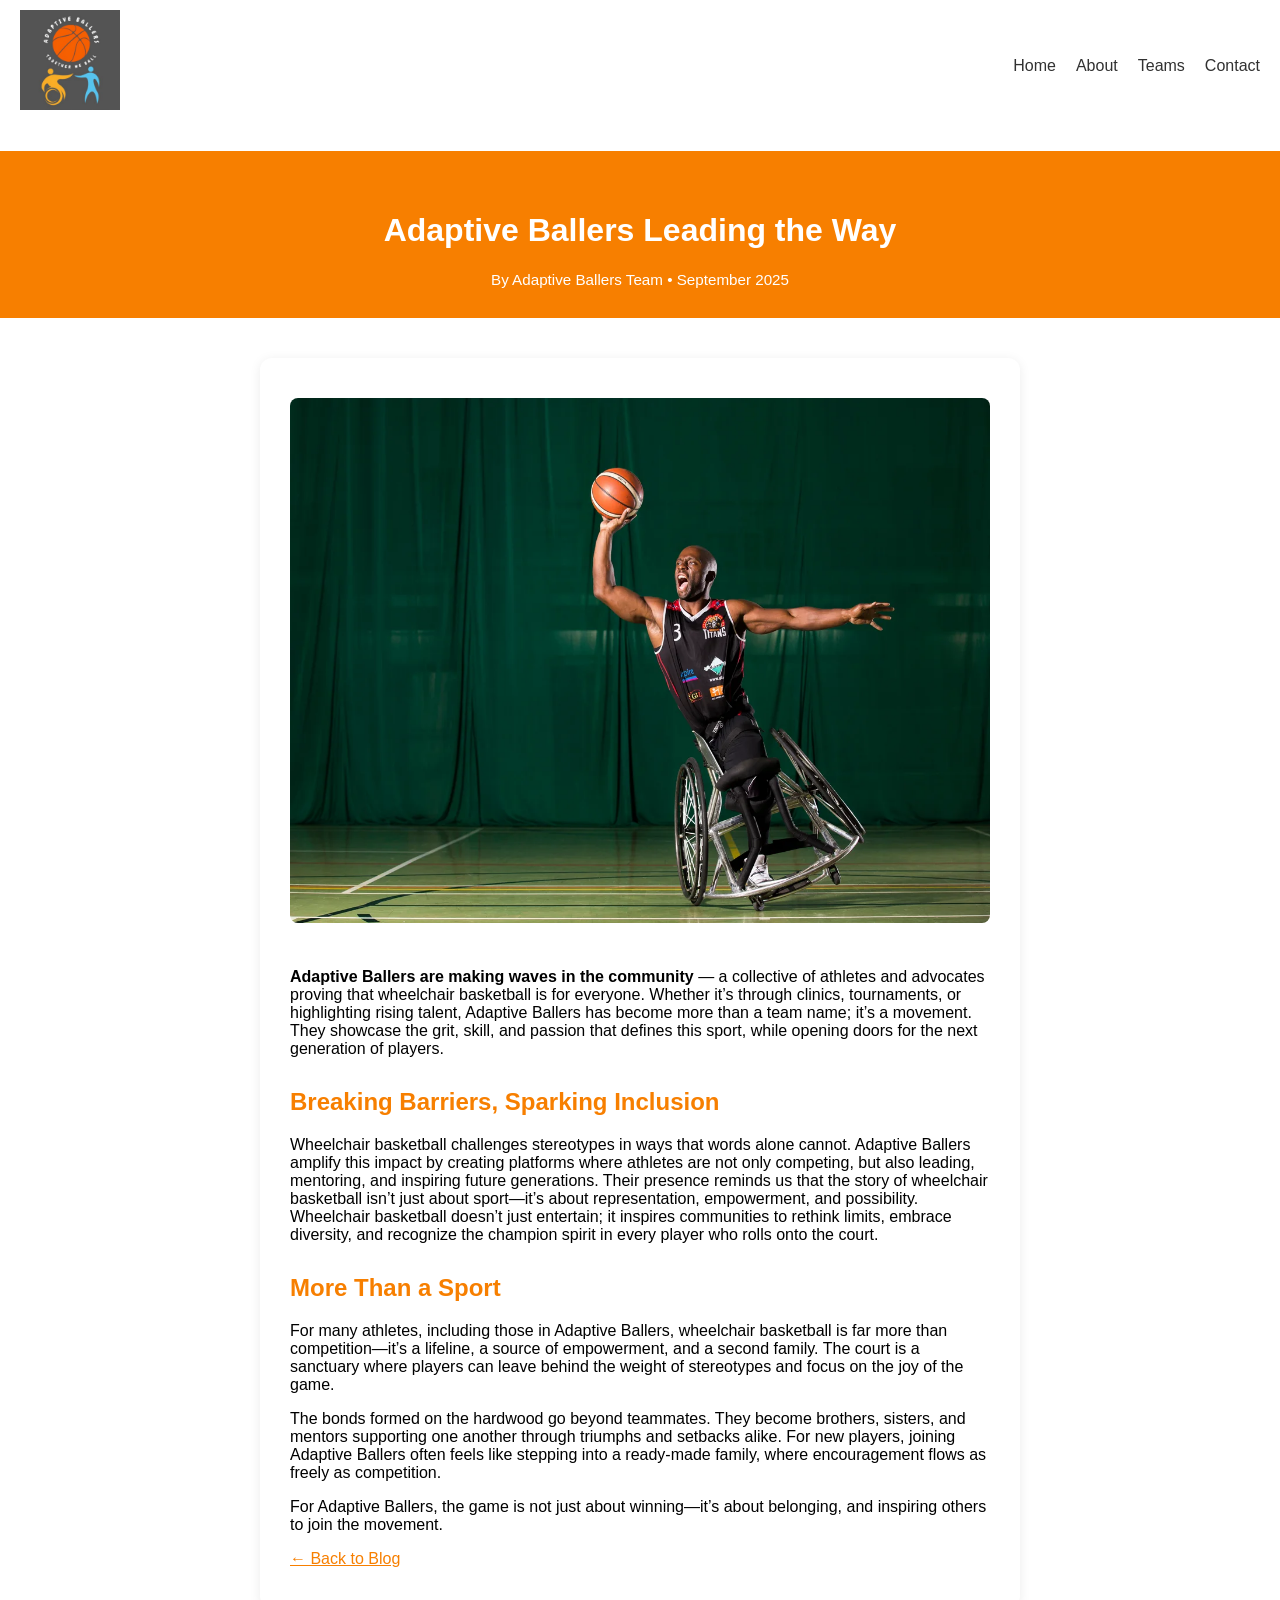
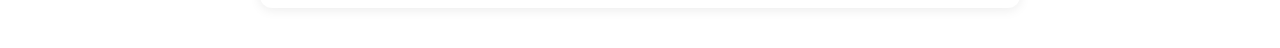
<file: articles/leading-the-way.html>
<!DOCTYPE html>
<html lang="en">
<head>
  <meta charset="UTF-8">
  <meta name="viewport" content="width=device-width, initial-scale=1.0">
  <title>Adaptive Ballers Leading the Way</title>
  <link rel="stylesheet" href="../style.css">
  <link rel="stylesheet" href="./blog.css">
</head>

<body>
  <nav class="navbar">
    <div class="logo">
      <img src="../images/adaptibeBallLogo.png" alt="Adaptive Ballers Logo">
    </div>
    <ul class="nav-links">
      <li><a href="../index.html#home">Home</a></li>
      <li><a href="../index.html#about">About</a></li>
      <li><a href="../index.html#teams">Teams</a></li>
      <li><a href="../index.html#contactSection">Contact</a></li>
    </ul>
    <div class="burger">
      <div class="line"></div>
      <div class="line"></div>
      <div class="line"></div>
    </div>
  </nav>
  <header class="blog-article-header">
    <h1>Adaptive Ballers Leading the Way</h1>
    <div class="blog-article-meta">By Adaptive Ballers Team &bull; September 2025</div>
  </header>
  <main class="blog-article-content">
    <img src="../imagesBlog/drills.webp" alt="Adaptive Ballers Leading the Way">
    <p>
      <strong>Adaptive Ballers are making waves in the community</strong> — a collective of athletes and advocates proving that wheelchair basketball is for everyone. Whether it’s through clinics, tournaments, or highlighting rising talent, Adaptive Ballers has become more than a team name; it’s a movement. They showcase the grit, skill, and passion that defines this sport, while opening doors for the next generation of players.
    </p>
    <h2>Breaking Barriers, Sparking Inclusion</h2>
    <p>
      Wheelchair basketball challenges stereotypes in ways that words alone cannot. Adaptive Ballers amplify this impact by creating platforms where athletes are not only competing, but also leading, mentoring, and inspiring future generations. Their presence reminds us that the story of wheelchair basketball isn’t just about sport—it’s about representation, empowerment, and possibility. Wheelchair basketball doesn’t just entertain; it inspires communities to rethink limits, embrace diversity, and recognize the champion spirit in every player who rolls onto the court.
    </p>
    <h2>More Than a Sport</h2>
    <p>
      For many athletes, including those in Adaptive Ballers, wheelchair basketball is far more than competition—it’s a lifeline, a source of empowerment, and a second family. The court is a sanctuary where players can leave behind the weight of stereotypes and focus on the joy of the game.
    </p>
    <p>
      The bonds formed on the hardwood go beyond teammates. They become brothers, sisters, and mentors supporting one another through triumphs and setbacks alike. For new players, joining Adaptive Ballers often feels like stepping into a ready-made family, where encouragement flows as freely as competition.
    </p>
    <p>
      For Adaptive Ballers, the game is not just about winning—it’s about belonging, and inspiring others to join the movement.
    </p>
    <a href="../index.html#blog" style="color:#f77f00; text-decoration:underline;">&#8592; Back to Blog</a>
  </main>
</body>
</html>
</file>
<file: style.css>
body {
  margin: 0;
  font-family: Arial, sans-serif;
  background-color: white; 
}

.navbar {
  display: flex;
  justify-content: space-between;
  align-items: center;
  color: #313131;
  background-color: white;    
  padding: 10px 20px;
  position: sticky;
  top: 0;
  z-index: 1000;
}

.navbar .logo {
  font-size: 3rem;
  font-weight: bold;
}

.nav-links {
  list-style: none;
  display: flex;
  gap: 20px;
  margin: 0;
  padding: 0;
}

.nav-links li {
  display: inline;
}

.logo img {
  height: 100px; 
  width: auto;
}

.nav-links a {
  text-decoration: none;
  font-size: 1rem;
  transition: color 0.3s;
  color: #313131;
}

.nav-links a:hover {
  color: #f4a261;
}

.burger {
  display: none;
  flex-direction: column;
  cursor: pointer;
  gap: 5px;
}

.burger .line {
  width: 25px;
  height: 3px;
  background-color: #313131;
}

.hero-banner {
  display: flex;
  align-items: center;
  justify-content: space-between;
  background-color: #f77f00; 
  height: 100vh; 
  margin: 0; 
}

.hero-text {
  flex: 1;
  padding: 40px;
  color: white;
  display: flex;
  flex-direction: column;
  justify-content: center;
  height: 100%; 
}

.hero-text h1 {
  font-size: 3rem;
  font-weight: bold;
  margin: 0;
}

.hero-text p {
  font-size: 1.2rem;
  margin-top: 10px;
}

.hero-image {
  flex: 1;
  height: 100%; 
  display: flex;
  justify-content: center;
  align-items: center;
  overflow: hidden;
}

.hero-image img {
  width: 100%;
  height: 100%;
  object-fit: cover; 
}

/* media q's */
@media (max-width: 768px) {
  .nav-links {
    display: none;
    flex-direction: column;
    background-color: #333;
    position: absolute;
    top: 60px;
    right: 0;
    width: 100%;
    text-align: center;
  }

  .nav-links.active {
    display: flex;
  }

  .burger {
    display: flex;
  }

  .hero-banner {
    flex-direction: column;
    text-align: center;
  }

  .hero-text {
    padding: 20px;
  }

  .hero-image img {
    width: 100%;
    height: auto;
  }
}

/* contact section with mq's */
.contactSection {
  display: flex;
  flex-wrap: wrap;
  gap: 40px;
  justify-content: space-between;
  padding: 80px 15%;
  color: #313131;
  align-items: flex-start;
}

.contactFormContainer {
  flex: 1 1 45%;
  padding: 40px;
  border-radius: 10px;
  box-shadow: 0px 4px 20px rgba(0, 0, 0, 0.5);
}

.contactForm h2 {
  font-size: 1.8em;
  margin-bottom: 20px;
}

.contactForm input,
.contactForm textarea {
  width: 100%;
  margin-top: 10px;
  padding: 12px;
  border: 1px solid #333;
  border-radius: 5px;
  color: #313131;
  font-size: 1em;
}

.contactForm button {
  margin-top: 20px;
  padding: 12px 20px;
  background-color: #FF6600;
  border: none;
  border-radius: 5px;
  font-size: 1em;
  font-weight: 600;
  color: #313131;
  cursor: pointer;
  transition: background-color 0.3s ease;
}

.contactForm button:hover {
  background-color: #E55A00;
}

.ourContact {
  flex: 1 1 45%;
  text-align: center;
}

.ourContact h6 {
  font-size: 1.2em;
  margin-bottom: 10px;
  font-weight: 600;
}

.ourContact a {
  font-size: 1.1em;
  color: #FF6600;
}

.ourContact a:hover {
  text-decoration: underline;
}

#socials {
  display: flex;
  justify-content: center;
  gap: 15px;
  margin-top: 20px;
}

#socials svg {
  width: 32px;
  height: 32px;
  color: #FF6600;
  transition: color 0.3s ease;
}

#socials svg:hover {
  color: #E55A00;
}

/* mob mq's */
@media (max-width: 768px) {
  .contactSection {
    flex-direction: column;
    padding: 40px 10%;
    gap: 20px;
  }

  .contactFormContainer,
  .ourContact {
    flex: 1 1 100%;
    padding: 20px;
    box-shadow: none; 
  }
  .contactForm h2 {
    font-size: 1.5em;
  }

  .contactForm input,
  .contactForm textarea {
    font-size: 0.9em;
    padding: 10px;
  }

  .contactForm button {
    font-size: 0.9em;
    padding: 10px 15px;
  }

  .ourContact h6 {
    font-size: 1em;
  }

  .ourContact a {
    font-size: 1em;
  }

  #socials svg {
    width: 28px;
    height: 28px;
  }
}

/* about section */
.about-section {
  padding: 80px 15%;
  background-color: #fdf0e6;
  text-align: center;
  color: #313131;
}

.about-section h2 {
  font-size: 2.2em;
  margin-bottom: 20px;
}

.about-section p {
  font-size: 1.1em;
  max-width: 700px;
  margin: 0 auto 40px;
}

.about-photo-grid {
  display: flex;
  justify-content: center;
  gap: 20px;
  flex-wrap: wrap;
}

.about-photo-grid img {
  width: 30%;
  border-radius: 10px;
  object-fit: cover;
}

/* teams section */
.teams-section {
  padding: 80px 10%;
  background-color: #fff7f0;
  text-align: center;
  color: #313131;
}

.teams-section h2 {
  font-size: 2em;
  margin-bottom: 40px;
}

.team-slider {
  display: flex;
  overflow-x: auto;
  gap: 20px;
  padding-bottom: 10px;
  scroll-snap-type: x mandatory;
  scrollbar-width: thin;
}

.team-slider::-webkit-scrollbar {
  height: 8px;
}

.team-slider::-webkit-scrollbar-thumb {
  background: #f77f00;
  border-radius: 4px;
}

.slide {
  flex: 0 0 auto;
  width: 200px;
  text-align: center;
  scroll-snap-align: start;
}

.slide img {
  width: 100%;
  height: auto;
  border-radius: 10px;
}

.slide p {
  margin-top: 10px;
  font-weight: 600;
}

/* blog and top tips section */
.blog-section {
  padding: 80px 15%;
  background-color: #fff;
  color: #313131;
  text-align: center;
}

.blog-section h2 {
  font-size: 2em;
  margin-bottom: 40px;
}

.blog-cards {
  display: flex;
  gap: 30px;
  flex-wrap: wrap;
  justify-content: center;
}

.blog-card {
  background-color: #fdf0e6;
  padding: 20px;
  width: 300px;
  border-radius: 10px;
  box-shadow: 0px 4px 10px rgba(0,0,0,0.1);
  text-align: left;
}

.blog-card img {
  width: 100%;
  border-radius: 10px;
  margin-bottom: 15px;
}

.blog-card h3 {
  font-size: 1.3em;
  margin: 0 0 10px;
}

.blog-card p {
  font-size: 0.95em;
}

@media (max-width: 768px) {
  .about-photo-grid img {
    width: 100%;
  }

  .slide {
    width: 150px;
  }

  .blog-cards {
    flex-direction: column;
    align-items: center;
  }

  .blog-card {
    width: 90%;
  }
}
</file>
<file: articles/blog.css>
.blog-article-header {
  background: #f77f00;
  color: #fff;
  padding: 40px 0 20px 0;
  text-align: center;
  margin-top: 20px;
}
.blog-article-content {
  max-width: 700px;
  margin: 40px auto 40px auto;
  background: #fff;
  border-radius: 12px;
  box-shadow: 0 2px 12px rgba(0,0,0,0.08);
  padding: 40px 30px;
}
.blog-article-content h2 {
  margin-top: 30px;
  color: #f77f00;
}
.blog-article-content img {
  width: 100%;
  border-radius: 8px;
  margin-bottom: 25px;

}
.blog-article-meta {
  font-size: 0.95em;
  color: #fff;
  margin-bottom: 10px;
}
@media (max-width: 768px) {
  .blog-article-content {
    padding: 20px 10px;
  }
}
</file>
